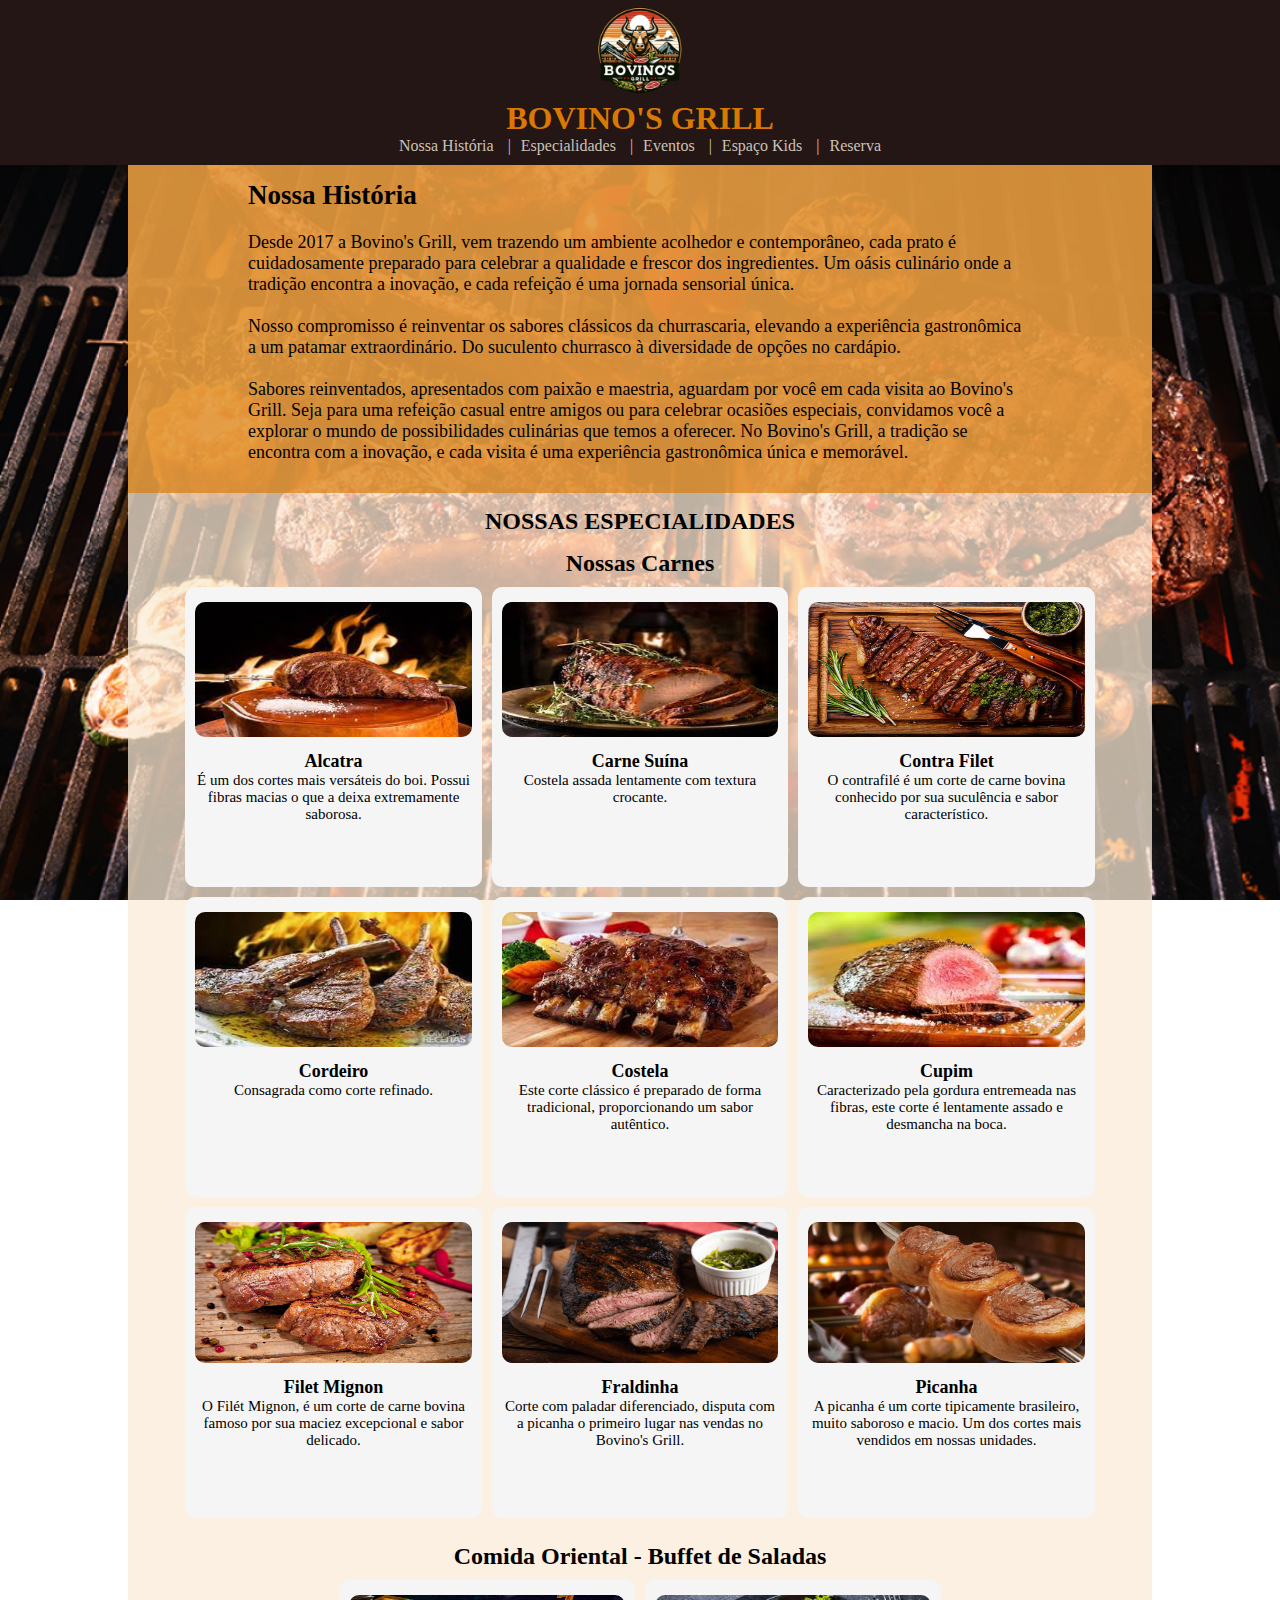
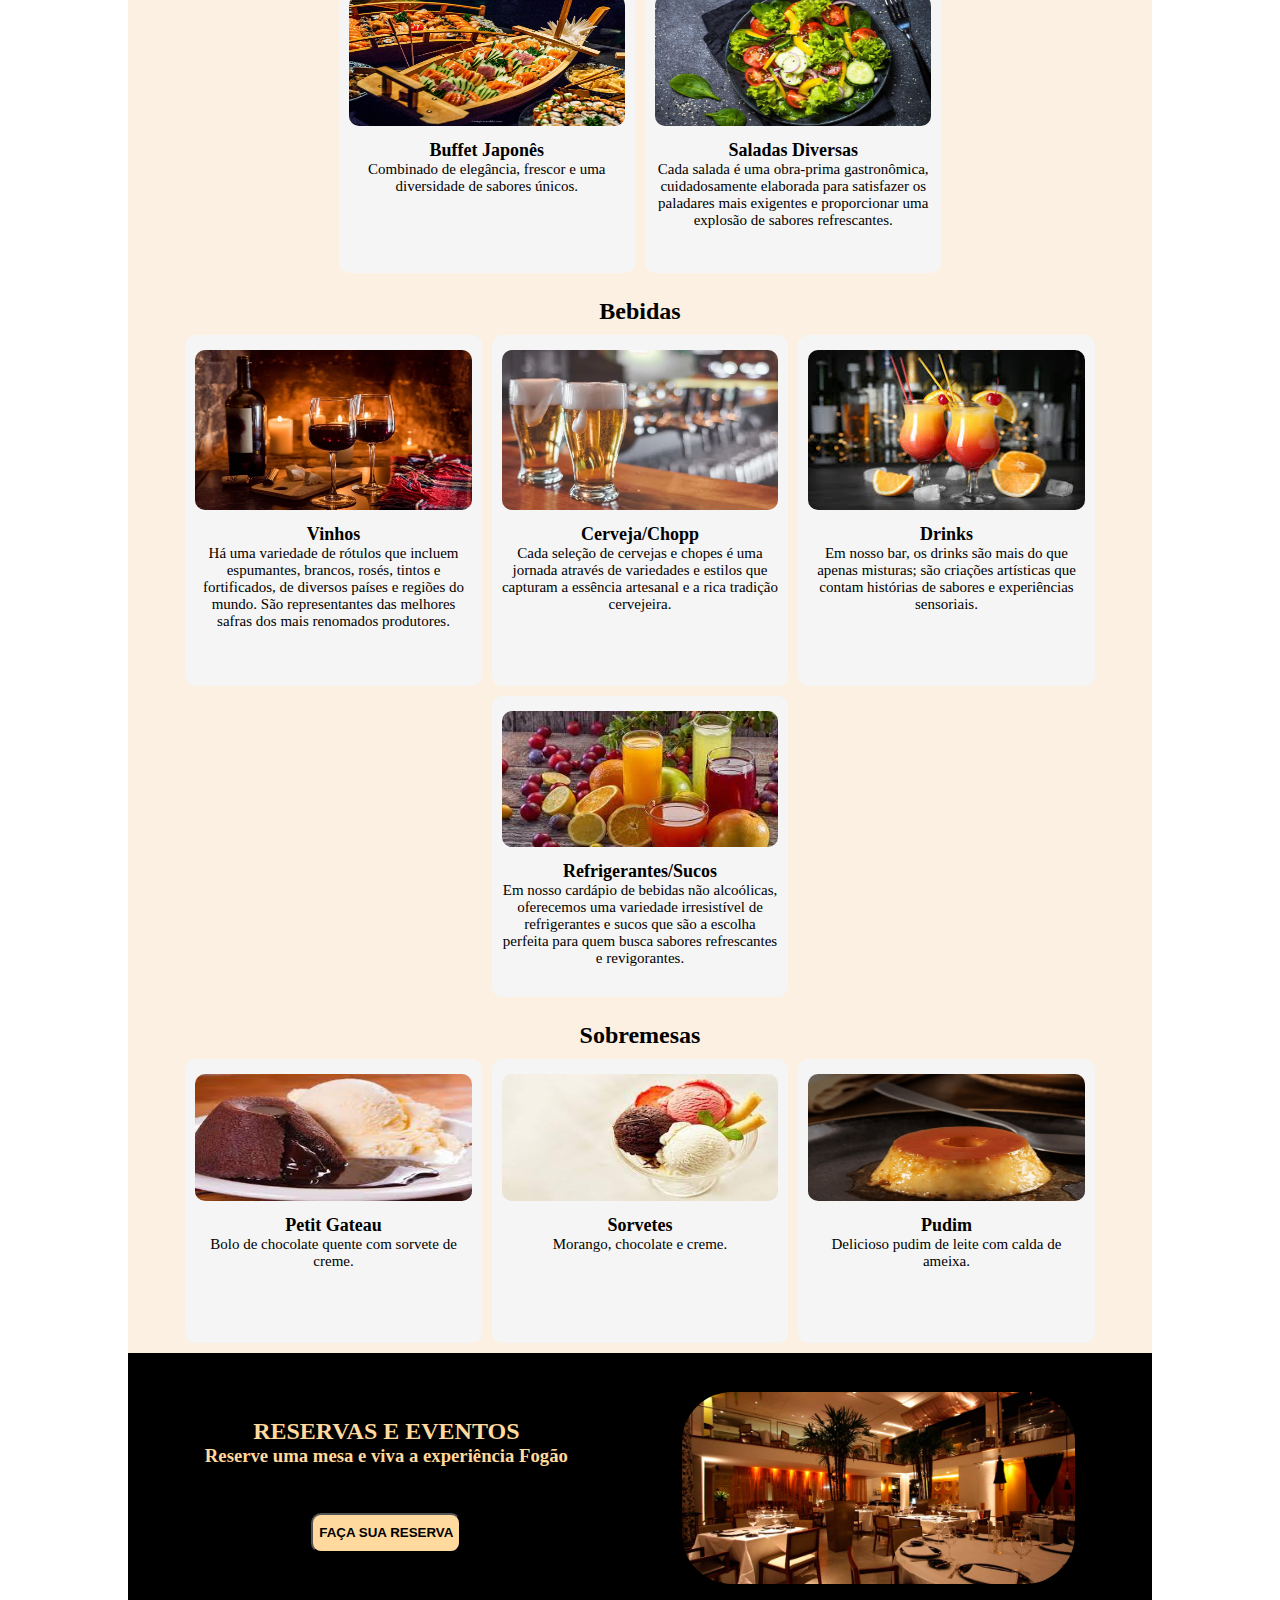
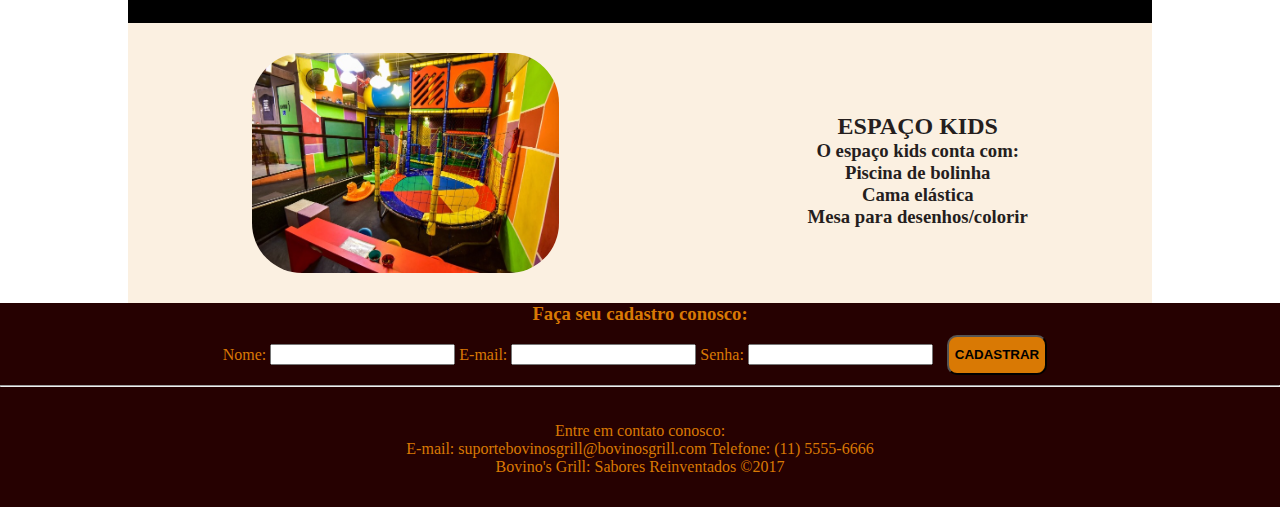
<file: index.html>
<!DOCTYPE html>
<html lang="pt-BR">
  <head>
    <meta charset="UTF-8" />
    <meta name="viewport" content="width=device-width, initial-scale=1.0" />
    <link rel="stylesheet" href="style.css" />
    <title>Bovino's Grill</title>
  </head>
  <body>
    <header>
      <div class="container-section">
        <div class="header">
          <img
            class="logo"
            src="./assets/bovinos-logo.png"
            alt="Bovino`s logo"
          />
          <h1 class="title">BOVINO'S GRILL</h1>
        </div>
        <nav class="header-nav">
          <ul class="menu">
            <li class="menu-item">
              <a href="#historia">Nossa História</a>
            </li>
            <li class="menu-item">
              <a href="#cardapio">Especialidades</a>
            </li>
            <li class="menu-item">
              <a href="#eventos">Eventos</a>
            </li>
            <li class="menu-item">
              <a href="#kids">Espaço Kids</a>
            </li>
            <li class="menu-item">
              <a href="./formulario_reserva.html">Reserva</a>
            </li>
          </ul>
        </nav>
      </div>
    </header>
    <main>
      <div class="container">
        <section id="historia">
          <div class="historia">
            <h2>Nossa História</h2>
            <br />
            <p>
              Desde 2017 a Bovino's Grill, vem trazendo um ambiente acolhedor e
              contemporâneo, cada prato é cuidadosamente preparado para celebrar
              a qualidade e frescor dos ingredientes. Um oásis culinário onde a
              tradição encontra a inovação, e cada refeição é uma jornada
              sensorial única.
              <br />
              <br />
              Nosso compromisso é reinventar os sabores clássicos da
              churrascaria, elevando a experiência gastronômica a um patamar
              extraordinário. Do suculento churrasco à diversidade de opções no
              cardápio.
              <br />
              <br />
              Sabores reinventados, apresentados com paixão e maestria, aguardam
              por você em cada visita ao Bovino's Grill. Seja para uma refeição
              casual entre amigos ou para celebrar ocasiões especiais,
              convidamos você a explorar o mundo de possibilidades culinárias
              que temos a oferecer. No Bovino's Grill, a tradição se encontra
              com a inovação, e cada visita é uma experiência gastronômica única
              e memorável.
            </p>
          </div>
        </section>

        <section id="cardapio">
          <h2>NOSSAS ESPECIALIDADES</h2>
          <h2>Nossas Carnes</h2>
          <div class="cards">
            <article class="card">
              <figure>
                <img src="./assets/alcatra.jpeg" alt="alcatra" />
                <figcaption class="card-title">Alcatra</figcaption>
                <p>
                  É um dos cortes mais versáteis do boi. Possui fibras macias o
                  que a deixa extremamente saborosa.
                </p>
              </figure>
            </article>
            <article class="card">
              <figure>
                <img src="./assets/carne-suína.jpeg" alt="carne suina" />
                <figcaption class="card-title">Carne Suína</figcaption>
                <p>Costela assada lentamente com textura crocante.</p>
              </figure>
            </article>
            <article class="card">
              <figure>
                <img src="./assets/contra-file.jpg" alt="contra-file" />
                <figcaption class="card-title">Contra Filet</figcaption>
                <p>
                  O contrafilé é um corte de carne bovina conhecido por sua
                  suculência e sabor característico.
                </p>
              </figure>
            </article>
            <article class="card">
              <figure>
                <img src="./assets/cordeiro.jpeg" alt="cordeiro" />
                <figcaption class="card-title">Cordeiro</figcaption>
                <p>Consagrada como corte refinado.</p>
              </figure>
            </article>
            <article class="card">
              <figure>
                <img src="./assets/costela.jpeg" alt="costela" />
                <figcaption class="card-title">Costela</figcaption>
                <p>
                  Este corte clássico é preparado de forma tradicional,
                  proporcionando um sabor autêntico.
                </p>
              </figure>
            </article>
            <article class="card">
              <figure>
                <img src="./assets/cupim.jpeg" alt="cupim" />
                <figcaption class="card-title">Cupim</figcaption>
                <p>
                  Caracterizado pela gordura entremeada nas fibras, este corte é
                  lentamente assado e desmancha na boca.
                </p>
              </figure>
            </article>
            <article class="card">
              <figure>
                <img src="./assets/filet-mignon.jpg" alt="filet-mignon" />
                <figcaption class="card-title">Filet Mignon</figcaption>
                <p>
                  O Filét Mignon, é um corte de carne bovina famoso por sua
                  maciez excepcional e sabor delicado.
                </p>
              </figure>
            </article>
            <article class="card">
              <figure>
                <img src="./assets/Fraldinha.webp" alt="Fraldinha" />
                <figcaption class="card-title">Fraldinha</figcaption>
                <p>
                  Corte com paladar diferenciado, disputa com a picanha o
                  primeiro lugar nas vendas no Bovino's Grill.
                </p>
              </figure>
            </article>
            <article class="card">
              <figure>
                <img src="./assets/picanha.webp" alt="picanha" />
                <figcaption class="card-title">Picanha</figcaption>
                <p>
                  A picanha é um corte tipicamente brasileiro, muito saboroso e
                  macio. Um dos cortes mais vendidos em nossas unidades.
                </p>
              </figure>
            </article>
          </div>
          <h2>Comida Oriental - Buffet de Saladas</h2>
          <div class="cards">
            <article class="card">
              <figure>
                <img src="./assets/japones.jpg" alt="japones" />
                <figcaption class="card-title">Buffet Japonês</figcaption>
                <p>
                  Combinado de elegância, frescor e uma diversidade de sabores
                  únicos.
                </p>
              </figure>
            </article>

            <article class="card">
              <figure>
                <img src="./assets/salada.jpg" alt="salada" />
                <figcaption class="card-title">Saladas Diversas</figcaption>
                <p>
                  Cada salada é uma obra-prima gastronômica, cuidadosamente
                  elaborada para satisfazer os paladares mais exigentes e
                  proporcionar uma explosão de sabores refrescantes.
                </p>
              </figure>
            </article>
          </div>
          <h2>Bebidas</h2>
          <div class="cards">
            <article class="card">
              <figure>
                <img src="./assets/vinhos.jpg" alt="vinhos" />
                <figcaption class="card-title">Vinhos</figcaption>
                <p>
                  Há uma variedade de rótulos que incluem espumantes, brancos,
                  rosés, tintos e fortificados, de diversos países e regiões do
                  mundo. São representantes das melhores safras dos mais
                  renomados produtores.
                </p>
              </figure>
            </article>
            <article class="card">
              <figure>
                <img src="./assets/cerveja.webp" alt="cerveja" />
                <figcaption class="card-title">Cerveja/Chopp</figcaption>
                <p>
                  Cada seleção de cervejas e chopes é uma jornada através de
                  variedades e estilos que capturam a essência artesanal e a
                  rica tradição cervejeira.
                </p>
              </figure>
            </article>
            <article class="card">
              <figure>
                <img src="./assets/Drinks.jpeg" alt="drinks" />
                <figcaption class="card-title">Drinks</figcaption>
                <p>
                  Em nosso bar, os drinks são mais do que apenas misturas; são
                  criações artísticas que contam histórias de sabores e
                  experiências sensoriais.
                </p>
              </figure>
            </article>
            <article class="card">
              <figure>
                <img src="./assets/sucos.jpeg" alt="sucos" />
                <figcaption class="card-title">Refrigerantes/Sucos</figcaption>
                <p>
                  Em nosso cardápio de bebidas não alcoólicas, oferecemos uma
                  variedade irresistível de refrigerantes e sucos que são a
                  escolha perfeita para quem busca sabores refrescantes e
                  revigorantes.
                </p>
              </figure>
            </article>
          </div>
          <h2>Sobremesas</h2>
          <div class="cards">
            <article class="card">
              <figure>
                <img src="./assets/petit.jpeg" alt="petit-gateau" />
                <figcaption class="card-title">Petit Gateau</figcaption>
                <p>Bolo de chocolate quente com sorvete de creme.</p>
              </figure>
            </article>
            <article class="card">
              <figure>
                <img src="./assets/sorvete.jpeg" alt="sorvete" />
                <figcaption class="card-title">Sorvetes</figcaption>
                <p>Morango, chocolate e creme.</p>
              </figure>
            </article>
            <article class="card">
              <figure>
                <img src="./assets/pudim.png" alt="pudim" />
                <figcaption class="card-title">Pudim</figcaption>
                <p>Delicioso pudim de leite com calda de ameixa.</p>
              </figure>
            </article>
          </div>
        </section>

        <section class="eventos" id="eventos">
          <div class="reserva">
            <h2>RESERVAS E EVENTOS</h2>
            <h3>Reserve uma mesa e viva a experiência Fogão</h3>
            <br />
            <br />
            <form action="formulario_reserva.html">
              <button type="submit">Faça sua reserva</button>
            </form>
          </div>
          <img src="./assets/salao.jpg" alt="salao" width="350" height="200" />
        </section>
        <section id="kids">
          <div class="kidscontainer">
            <div class="conteudokids">
              <h2>ESPAÇO KIDS</h2>
              <h3>O espaço kids conta com:</h3>
              <h3>Piscina de bolinha</h3>
              <h3>Cama elástica</h3>
              <h3>Mesa para desenhos/colorir</h3>
            </div>
            <img
              src="./assets/kids.png"
              alt="kids"
              class="imgkids"
              width="400"
              height="200"
            />
          </div>
        </section>
      </div>
    </main>
    <div class="cadastro">
      <h3>Faça seu cadastro conosco:</h3>
      <form action="processar_cadastro.html">
        <label for="nome">Nome:</label>
        <input type="text" id="nome" name="nome" required />
        <label for="email">E-mail:</label>
        <input type="email" id="email" name="email" required />
        <label for="senha">Senha:</label>
        <input type="password" id="senha" name="senha" required />
        <button type="submit" class="enviarcadastro">Cadastrar</button>
      </form>
    </div>
    <hr />
    <footer>
      <p>
        Entre em contato conosco: <br />
        E-mail: suportebovinosgrill@bovinosgrill.com Telefone: (11) 5555-6666
      </p>
      <p>Bovino's Grill: Sabores Reinventados ©2017</p>
    </footer>
  </body>
</html>
</file>
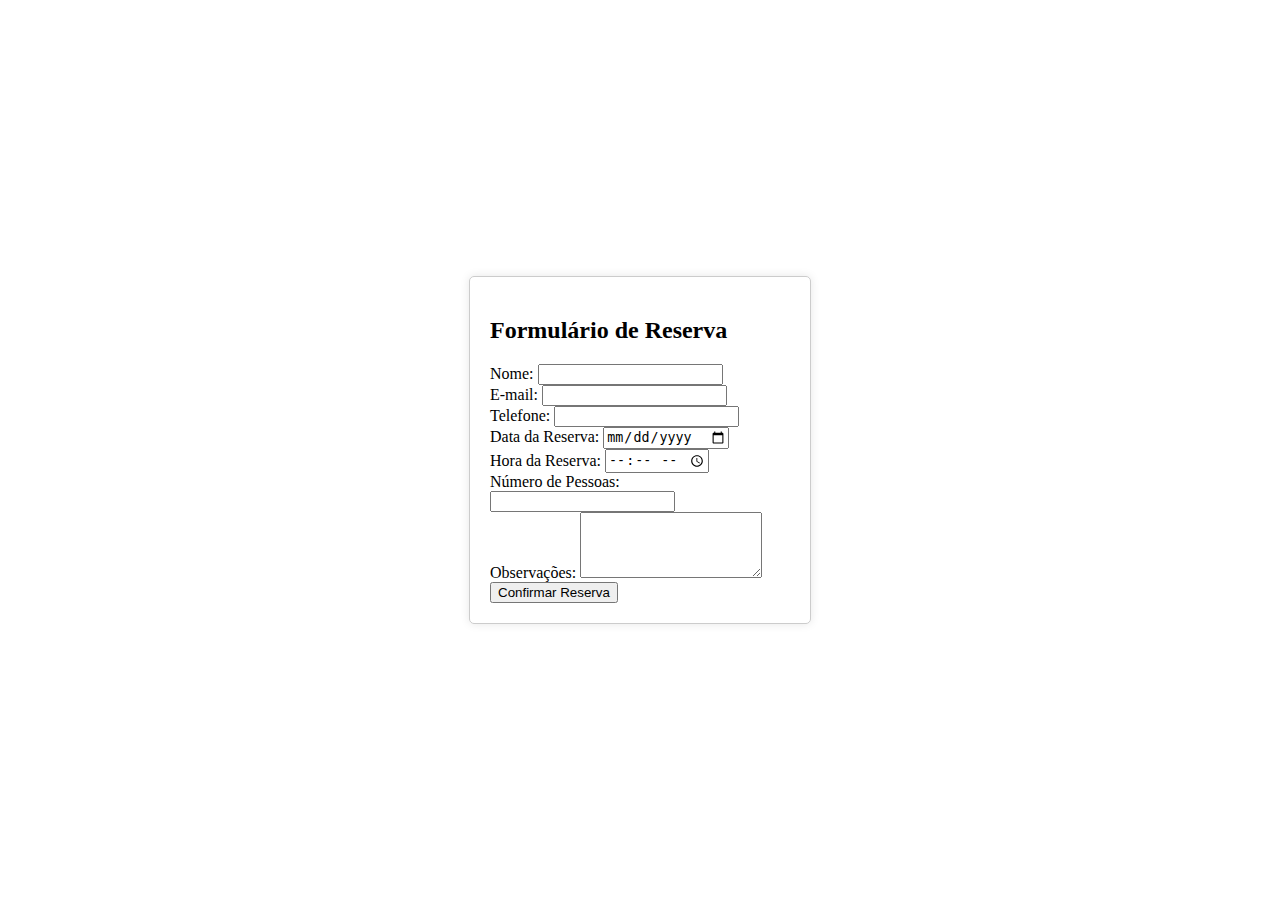
<file: formulario_reserva.html>
<!DOCTYPE html>
<html lang="en">
<head>
    <meta charset="UTF-8">
    <meta name="viewport" content="width=device-width, initial-scale=1.0">
    <link rel="stylesheet" href="style_form.css">
    <title>Document</title>
</head>
<body>
  <form action="processar_reserva" method="post">
    <h2>Formulário de Reserva</h2>      

    <label for="nome">Nome:</label>
    <input type="text" id="nome" name="nome" required>  <br> 

    <label for="email">E-mail:</label>
    <input type="email" id="email" name="email" required> <br>

    <label for="telefone">Telefone:</label>
    <input type="tel" id="telefone" name="telefone" required> <br>

    <label for="data">Data da Reserva:</label>
    <input type="date" id="data" name="data" required> <br>

    <label for="hora">Hora da Reserva:</label>
    <input type="time" id="hora" name="hora" required> <br>

    <label for="numero_pessoas">Número de Pessoas:</label>
    <input type="number" id="numero_pessoas" name="numero_pessoas" > <br>
  
    <label for="observacoes">Observações:</label>
    <textarea id="observacoes" name="observacoes" rows="4"></textarea> <br>
 
    <button type="submit">Confirmar Reserva</button>
</form>
</aside>    
</body>
</html>
</file>
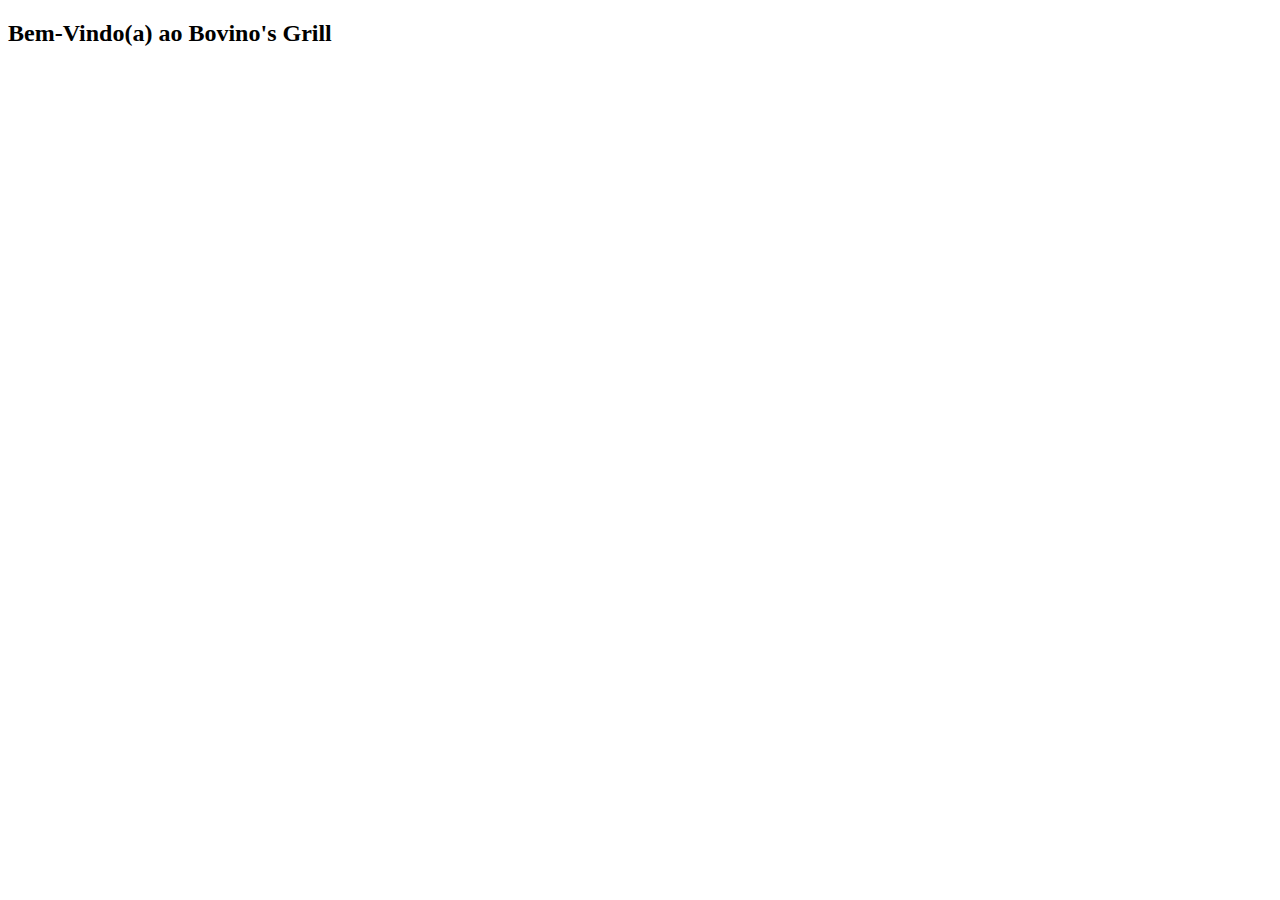
<file: processar_cadastro.html>
<!DOCTYPE html>
<html lang="pt-BR">
<head>
    <meta charset="UTF-8">
    <meta name="viewport" content="width=device-width, initial-scale=1.0">
    <title>Document</title>
</head>
<body>
    <h2>Bem-Vindo(a) ao Bovino's Grill</h2>
</body>
</html>
</file>
<file: style.css>
* {
  margin: 0;
  scroll-behavior: smooth;
}

button {
  cursor: pointer;
}

main {
  background-image: url("./assets/churrasco3.webp");
  background-size: cover;
  height: auto;
  text-align: center;
  background-attachment: fixed;
  background-repeat: no-repeat;
  background-size: cover;
}

.container {
  max-width: 80%;
  margin: 0 auto;
  background-color: rgba(250, 235, 215, 0.74);
}

header {
  width: 100%;
  background-color: #251616;
  color: #d97904;
  height: auto;
}

.header {
  display: flex;
  justify-content: center;
  align-items: center;
  flex-direction: column;
}

.logo {
  height: 100px;
}

.header-nav {
  padding-bottom: 10px;
}

.header-nav > .menu {
  display: flex;
  flex-wrap: nowrap;
  align-items: center;
  justify-content: center;
}

.menu {
  color: #cac2b5;
  padding: 0;
  list-style: none;
  width: 100%;
}

.menu-item:hover {
  background-color: #d97904;
  display: inline-block;
}

.menu-item::after,
.menu-item:first-child::before {
  content: " | ";
  font-weight: 100;
}

.menu-item:first-child::before,
.menu-item:last-child::after {
  padding: 0;
  content: "";
}

.menu-item > a {
  display: inline-block;
  color: inherit;
  text-decoration: none;
  padding: 0 10px;
  height: 100%;
}

#historia {
  padding-bottom: 30px;
  padding-left: 120px;
  padding-right: 120px;
  text-align: left;
  font-size: 18px;
  background-color: #d97904aa;
}

h2 {
  padding-top: 15px;
}

.cards {
  display: flex;
  flex-wrap: wrap;
  flex-direction: row;
  justify-content: center;
  gap: 10px;
  margin: 10px 0;
}

.card {
  width: 27%;
  background-color: whitesmoke;
  padding: 15px 10px;
  border-radius: 10px;
  font-size: 15px;
}

.card > figure {
  height: 100%;
}

.card > figure > img {
  border-radius: 10px;
  height: auto;
  width: 100%;
  margin-bottom: 10px;
  min-height: 50%;
  max-height: 50%;
}

.card-title {
  font-weight: bold;
  font-size: larger;
}

footer {
  background-color: #260101;
  color: #d97904;
  height: 120px;
  text-align: center;
  padding-top: 35px;
  box-sizing: border-box;
}

.eventos {
  color: rgb(255, 217, 157);
  background-color: black;
  display: flex;
  flex-direction: row;
  justify-content: space-around;
  align-items: center;
  padding: 20px;
}

.reserva {
  margin-top: 30px;
  margin-bottom: 40px;
}

.eventos > img {
  border-radius: 50px;
  width: 40%;
  height: auto;
}

.kidscontainer {
  color: rgb(37, 30, 30);
  display: flex;
  align-items: center;
  flex-direction: row-reverse;
  justify-content: space-around;
}

.imgkids {
  border-radius: 50px;
  width: 30%;
  height: 220px;
  margin-top: 30px;
  margin-bottom: 30px;
}

.cadastro {
  align-items: center;
  background-color: #260101;
  color: #d97904;
  margin: auto;
  width: 100%;
  justify-content: center;
  text-align: center;
}

button {
  height: 40px;
  width: fit-content;
  border-radius: 10px;
  background-color: rgb(255, 217, 157);
  margin: 10px;
  font-weight: 900;
  text-transform: uppercase;
  border-color: none;
}

.enviarcadastro {
  background-color: #d97904;
}

@media (600px < width < 1000px) {
  .card > figure > p {
    font-size: small;
    line-height: 1;
  }

  .container {
    max-width: 95%;
  }

  .card > figure > img {
    margin-bottom: 5px;
    min-height: 45%;
    max-height: 45%;
  }
}

@media screen and (max-width: 600px) {
  .cards {
    flex-direction: column;
    align-items: center;
  }
  .card {
    width: 90%;
  }
  .container {
    width: 100% !important;
    margin: 0;
    max-width: 100%;
  }
  #historia {
    padding: 0;
    text-align: center;
  }
  .header-nav > .menu {
    flex-wrap: wrap;
  }
  .kidscontainer {
    flex-direction: column;
  }
  .eventos {
    flex-direction: column;
    padding: 0;
  }
  .imgkids {
    width: 90%;
  }
  .eventos > img {
    width: 90%;
    margin-bottom: 15px;
  }
  form {
    flex-direction: column;
    display: flex;
    align-items: center;
  }
}
</file>
<file: style_form.css>
body{
    display: flex;
    justify-content: center;
    align-items: center;
    height: 100vh;
    margin: 0;

}
form{
    width: 300px;
    padding: 20px; 
    border: 1px solid #ccc; 
    border-radius: 5px; 
    box-shadow: 0 0 10px rgba(0, 0, 0, 0.1); 
}

label input{
    justify-content: center;
    
}
</file>
